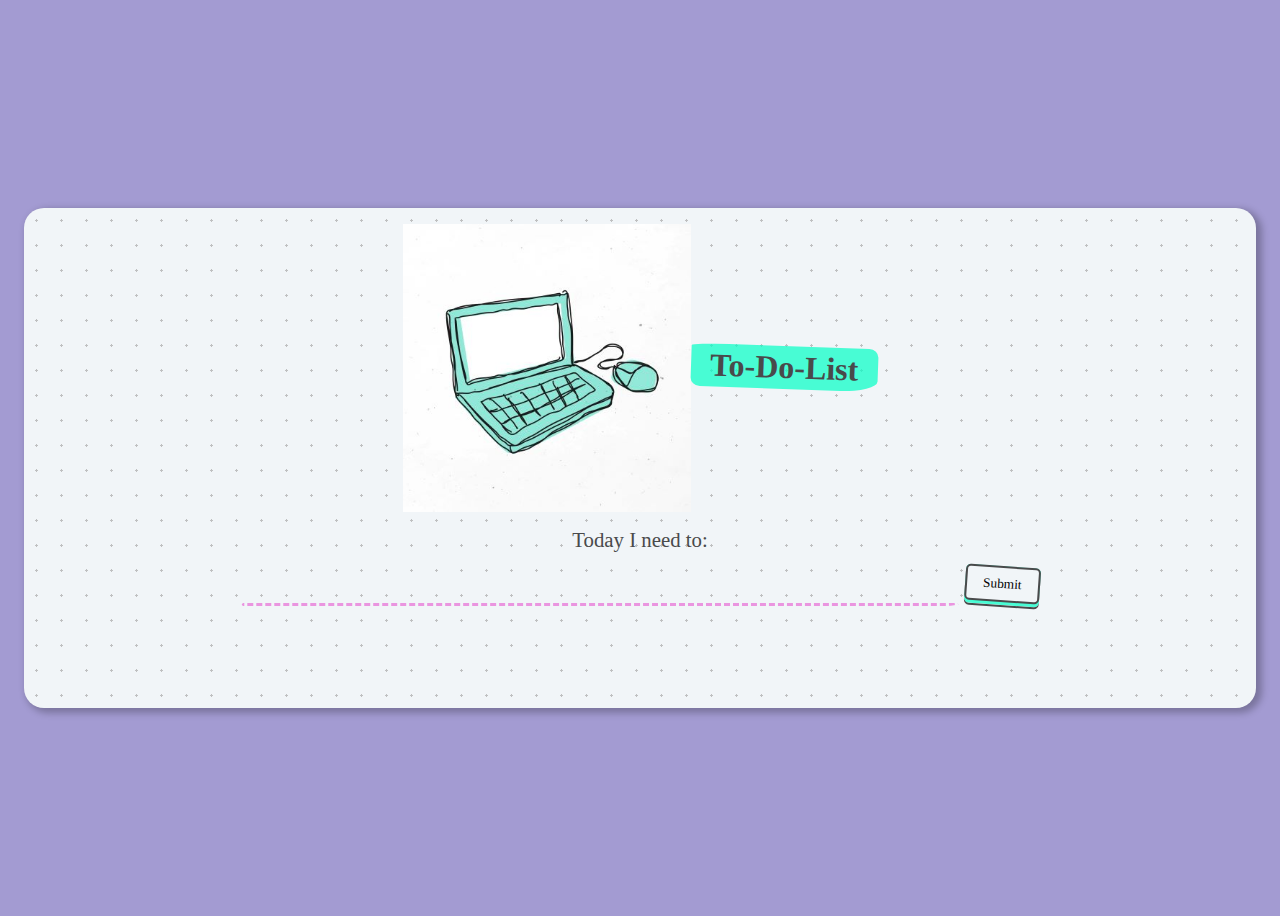
<file: index.html>
<!DOCTYPE html>
<html lang="en">
<head>
    <meta charset="UTF-8">
    <meta name="viewport" content="width=device-width, initial-scale=1.0">
    <link rel="stylesheet" href="todolist.css"/>
    <title>To-Do-List</title>
</head>
<body>
    <section class="container">
        <div class="heading">
            <img class="heading_img" src="laptop.jpg" alt="Laptop Image"/>
            <h1 class="heading_title">To-Do-List</h1>
        </div>
<form class="form">
    <div>
        <label class="form_label" for="todo">Today I need to:</label>
        <input class="form_input" type="text" id="todo" name="to-do" size="30" required>
        <button class="button"><span>Submit</span></button>
    </div>
</form>  
    <div>
        <ul class="toDoList"> </ul>
    </div>  
    </section>
    <script src="app.js"></script>
</body>
</html>
</file>
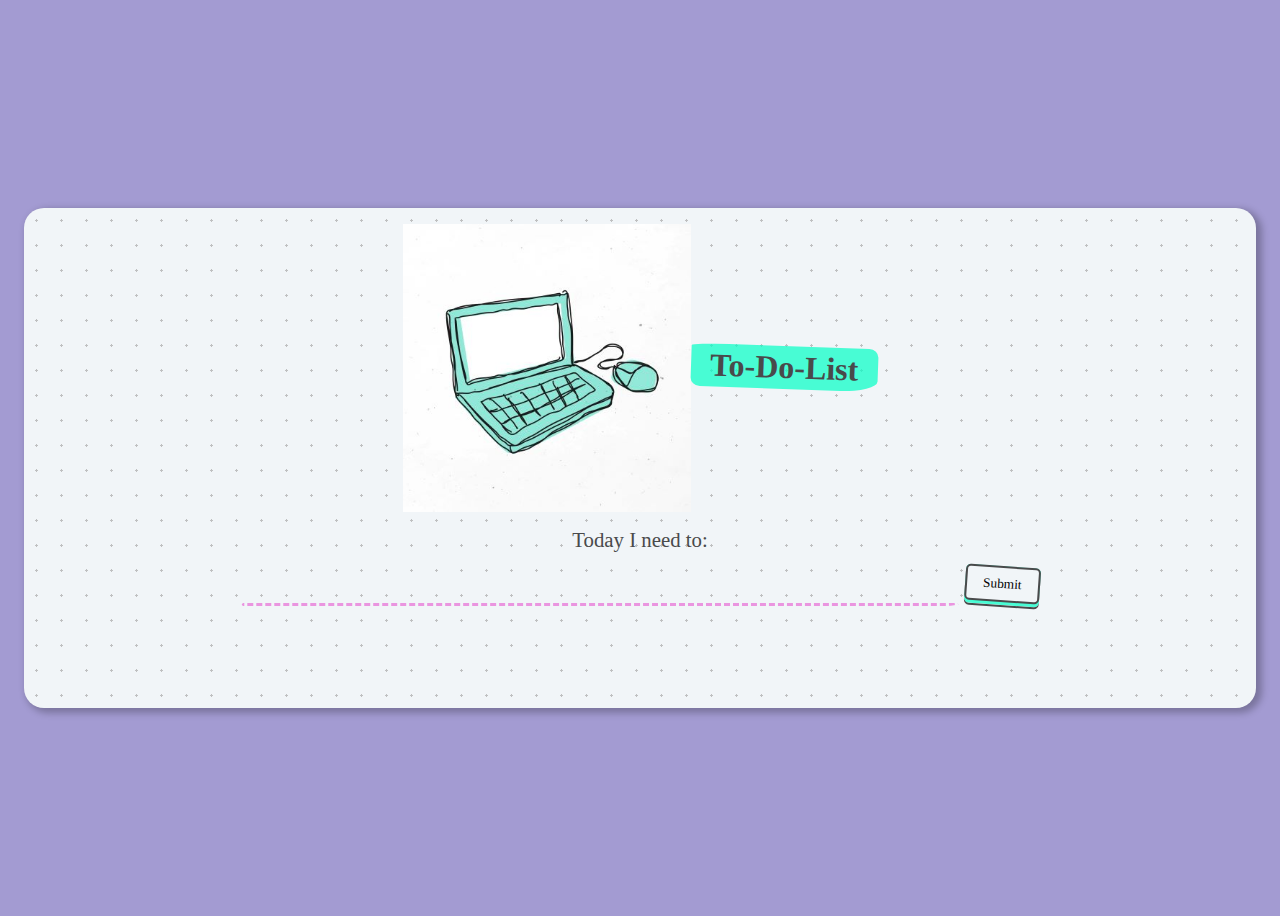
<file: todolist.html>
<!DOCTYPE html>
<html lang="en">
<head>
    <meta charset="UTF-8">
    <meta name="viewport" content="width=device-width, initial-scale=1.0">
    <link rel="stylesheet" href="todolist.css"/>
    <title>To-Do-List</title>
</head>
<body>
    <section class="container">
        <div class="heading">
            <img class="heading_img" src="laptop.jpg" alt="Laptop Image"/>
            <h1 class="heading_title">To-Do-List</h1>
        </div>
<form class="form">
    <div>
        <label class="form_label" for="todo">Today I need to:</label>
        <input class="form_input" type="text" id="todo" name="to-do" size="30" required>
        <button class="button"><span>Submit</span></button>
    </div>
</form>  
    <div>
        <ul class="toDoList"> </ul>
    </div>  
    </section>
    <script src="app.js"></script>
</body>
</html>
</file>
<file: todolist.css>
body {
    background-color: #a39bd2;
    min-height: 70vh;
    padding: 1rem;
    box-sizing: border-box;
    display: flex;
    justify-content: center;
    align-items: center;
    color: #494a4b;
    font-family: "gochi hand", cursive;
    text-align: center;
    font-size: 130%;
}

@media only screen and (min-width: 500px) {
    body {
        min-height: 100vh;
    }
}

.container {
    width: 100%;
    height: auto;
    min-height: 500px;
    max-height: 500px;
    min-width: 250px;
    background: #f1f5f8;
    background-image:  radial-gradient(#bfc0c1 7.2%, transparent 0);
    background-size: 25px 25px;
    border-radius: 20px;
    box-shadow: 4px 3px 7px 2px #00000040;
    padding: 1rem;
    box-sizing: border-box;
}

.heading {
    display: flex;
    align-items: center;
    justify-content: center;
    margin-bottom: 1rem;
}

.heading_title {
    transform: rotate(2deg);
    padding: 0.2rem 1.2rem;
    border-radius: 20% 5% 20% 5%/5% 20% 25% 20%;
    background-color: rgba(0, 255, 196, 0.7);
    font-size: 1.5rem;

}

@media only screen and (min-width:500px) {
    .heading_title {
        font-size: 2rem;
    }
}

.heading_img {
    width: 24%;
}


.form_label {
    display: block;
    margin-bottom: 0.5rem;
}

.form_input {
    box-sizing: border-box;
    background-color: transparent;
    padding: 0.7rem;
    border-bottom-right-radius: 15px 3px;
    border-bottom-left-radius: 3px 15px;
    border: solid 3px transparent;
    border-bottom: dashed 3px #ea95e0;
    font-family: "gochi hand", cursive;
    font-size: 1rem;
    color: rgba(63, 62, 65, 0.7);
    width: 70%;
    margin-bottom: 20px;
}

.form_input:focus {
    outline: none;
    border: solid 3px #ea95e0;

}

@media only screen and (min-width: 500px) {
    .form_input {
        width: 60%;
    }
}

.button {
    padding: 0;
    border: none;
    transform: rotate(4deg);
    transform-origin: center;
    font-family: "gochi hand", cursive;
    text-decoration: none;
    padding-bottom: 3px;
    border-radius: 5px;
    box-shadow: 0 2px 0 #494a4b;
    transition: all 0.3s cubic-bezier(0.175, 0.885, 0.32, 1.275);
    background-image: url(" ");
    background-color: rgba(0, 255, 196, 0.7);
}


.button span {
    background: #f1f5f8;
    display: block;
    padding: 0.5rem 1rem;
    border-radius: 5px;
    border: 2px solid #494a4b;

}

.button:active, .button:focus {
    transform: translatey(4px);
    padding-bottom: 0px;
    outline: 0;
}

.toDoList {
    text-align: left;
}

.toDoList li {
    position: relative;
    padding: 0.5rem;
}

.toDoList li:hover {
    text-decoration: line-through wavy #24bffb;
}
</file>
